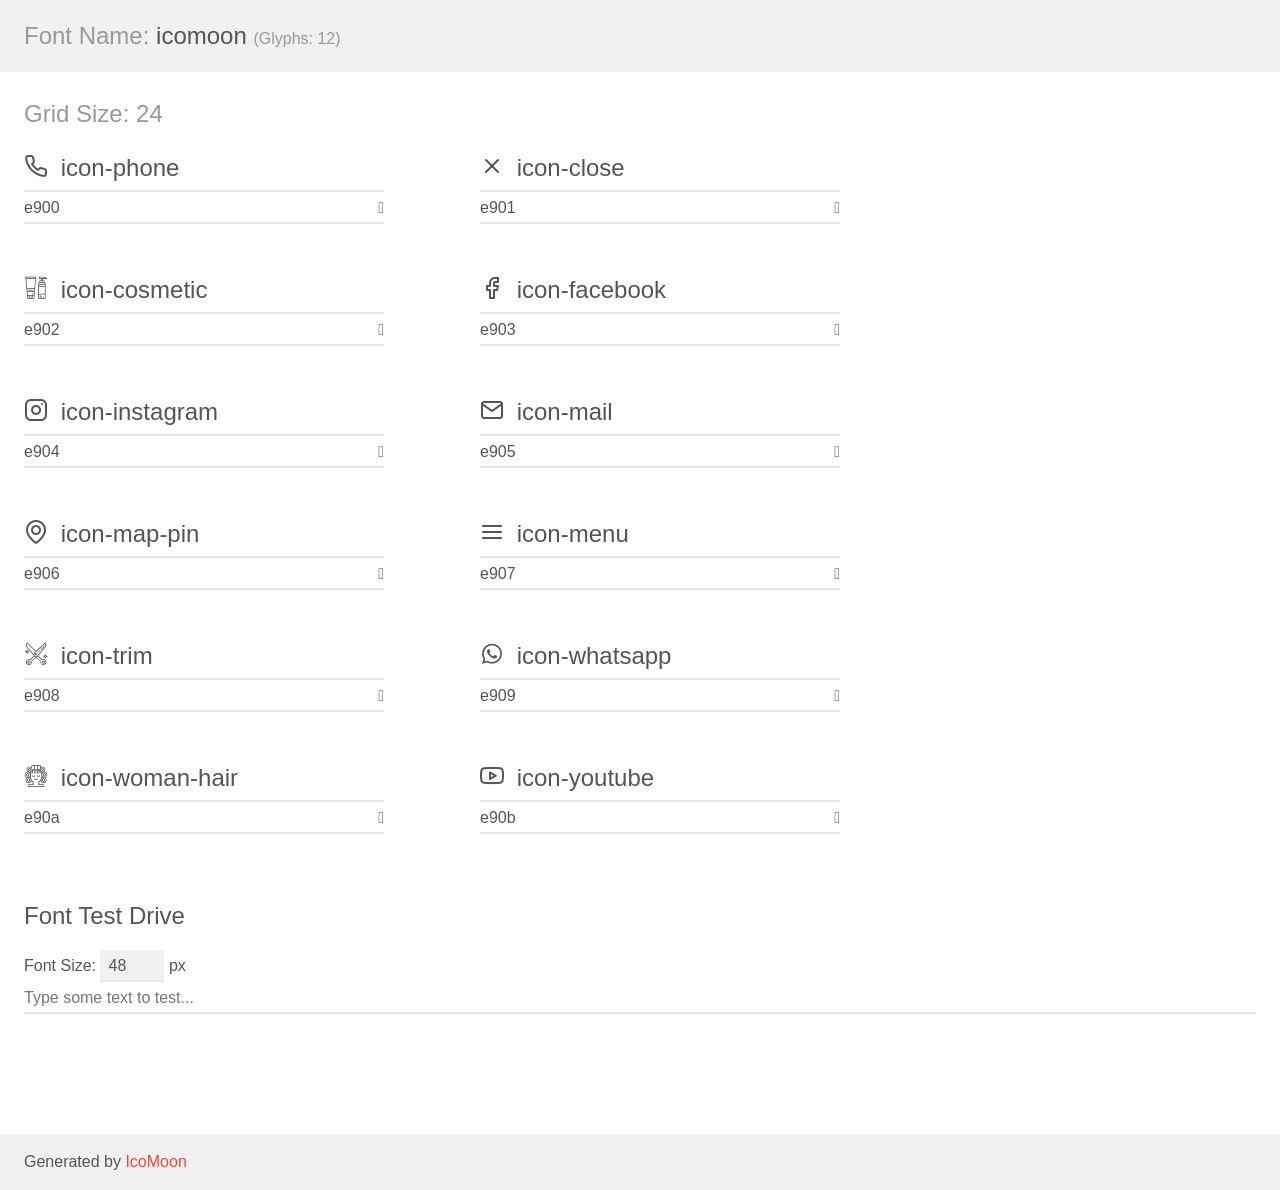
<file: assets/fonts-originsix/demo.html>
<!doctype html>
<html>
<head>
    <meta charset="utf-8">
    <title>IcoMoon Demo</title>
    <meta name="description" content="An Icon Font Generated By IcoMoon.io">
    <meta name="viewport" content="width=device-width, initial-scale=1">
    <link rel="stylesheet" href="demo-files/demo.css">
    <link rel="stylesheet" href="style.css"></head>
<body>
    <div class="bgc1 clearfix">
        <h1 class="mhmm mvm"><span class="fgc1">Font Name:</span> icomoon <small class="fgc1">(Glyphs:&nbsp;12)</small></h1>
    </div>
    <div class="clearfix mhl ptl">
        <h1 class="mvm mtn fgc1">Grid Size: 24</h1>
        <div class="glyph fs1">
            <div class="clearfix bshadow0 pbs">
                <span class="icon-phone"></span>
                <span class="mls"> icon-phone</span>
            </div>
            <fieldset class="fs0 size1of1 clearfix hidden-false">
                <input type="text" readonly value="e900" class="unit size1of2" />
                <input type="text" maxlength="1" readonly value="&#xe900;" class="unitRight size1of2 talign-right" />
            </fieldset>
            <div class="fs0 bshadow0 clearfix hidden-true">
                <span class="unit pvs fgc1">liga: </span>
                <input type="text" readonly value="" class="liga unitRight" />
            </div>
        </div>
        <div class="glyph fs1">
            <div class="clearfix bshadow0 pbs">
                <span class="icon-close"></span>
                <span class="mls"> icon-close</span>
            </div>
            <fieldset class="fs0 size1of1 clearfix hidden-false">
                <input type="text" readonly value="e901" class="unit size1of2" />
                <input type="text" maxlength="1" readonly value="&#xe901;" class="unitRight size1of2 talign-right" />
            </fieldset>
            <div class="fs0 bshadow0 clearfix hidden-true">
                <span class="unit pvs fgc1">liga: </span>
                <input type="text" readonly value="" class="liga unitRight" />
            </div>
        </div>
        <div class="glyph fs1">
            <div class="clearfix bshadow0 pbs">
                <span class="icon-cosmetic"></span>
                <span class="mls"> icon-cosmetic</span>
            </div>
            <fieldset class="fs0 size1of1 clearfix hidden-false">
                <input type="text" readonly value="e902" class="unit size1of2" />
                <input type="text" maxlength="1" readonly value="&#xe902;" class="unitRight size1of2 talign-right" />
            </fieldset>
            <div class="fs0 bshadow0 clearfix hidden-true">
                <span class="unit pvs fgc1">liga: </span>
                <input type="text" readonly value="" class="liga unitRight" />
            </div>
        </div>
        <div class="glyph fs1">
            <div class="clearfix bshadow0 pbs">
                <span class="icon-facebook"></span>
                <span class="mls"> icon-facebook</span>
            </div>
            <fieldset class="fs0 size1of1 clearfix hidden-false">
                <input type="text" readonly value="e903" class="unit size1of2" />
                <input type="text" maxlength="1" readonly value="&#xe903;" class="unitRight size1of2 talign-right" />
            </fieldset>
            <div class="fs0 bshadow0 clearfix hidden-true">
                <span class="unit pvs fgc1">liga: </span>
                <input type="text" readonly value="" class="liga unitRight" />
            </div>
        </div>
        <div class="glyph fs1">
            <div class="clearfix bshadow0 pbs">
                <span class="icon-instagram"></span>
                <span class="mls"> icon-instagram</span>
            </div>
            <fieldset class="fs0 size1of1 clearfix hidden-false">
                <input type="text" readonly value="e904" class="unit size1of2" />
                <input type="text" maxlength="1" readonly value="&#xe904;" class="unitRight size1of2 talign-right" />
            </fieldset>
            <div class="fs0 bshadow0 clearfix hidden-true">
                <span class="unit pvs fgc1">liga: </span>
                <input type="text" readonly value="" class="liga unitRight" />
            </div>
        </div>
        <div class="glyph fs1">
            <div class="clearfix bshadow0 pbs">
                <span class="icon-mail"></span>
                <span class="mls"> icon-mail</span>
            </div>
            <fieldset class="fs0 size1of1 clearfix hidden-false">
                <input type="text" readonly value="e905" class="unit size1of2" />
                <input type="text" maxlength="1" readonly value="&#xe905;" class="unitRight size1of2 talign-right" />
            </fieldset>
            <div class="fs0 bshadow0 clearfix hidden-true">
                <span class="unit pvs fgc1">liga: </span>
                <input type="text" readonly value="" class="liga unitRight" />
            </div>
        </div>
        <div class="glyph fs1">
            <div class="clearfix bshadow0 pbs">
                <span class="icon-map-pin"></span>
                <span class="mls"> icon-map-pin</span>
            </div>
            <fieldset class="fs0 size1of1 clearfix hidden-false">
                <input type="text" readonly value="e906" class="unit size1of2" />
                <input type="text" maxlength="1" readonly value="&#xe906;" class="unitRight size1of2 talign-right" />
            </fieldset>
            <div class="fs0 bshadow0 clearfix hidden-true">
                <span class="unit pvs fgc1">liga: </span>
                <input type="text" readonly value="" class="liga unitRight" />
            </div>
        </div>
        <div class="glyph fs1">
            <div class="clearfix bshadow0 pbs">
                <span class="icon-menu"></span>
                <span class="mls"> icon-menu</span>
            </div>
            <fieldset class="fs0 size1of1 clearfix hidden-false">
                <input type="text" readonly value="e907" class="unit size1of2" />
                <input type="text" maxlength="1" readonly value="&#xe907;" class="unitRight size1of2 talign-right" />
            </fieldset>
            <div class="fs0 bshadow0 clearfix hidden-true">
                <span class="unit pvs fgc1">liga: </span>
                <input type="text" readonly value="" class="liga unitRight" />
            </div>
        </div>
        <div class="glyph fs1">
            <div class="clearfix bshadow0 pbs">
                <span class="icon-trim"></span>
                <span class="mls"> icon-trim</span>
            </div>
            <fieldset class="fs0 size1of1 clearfix hidden-false">
                <input type="text" readonly value="e908" class="unit size1of2" />
                <input type="text" maxlength="1" readonly value="&#xe908;" class="unitRight size1of2 talign-right" />
            </fieldset>
            <div class="fs0 bshadow0 clearfix hidden-true">
                <span class="unit pvs fgc1">liga: </span>
                <input type="text" readonly value="" class="liga unitRight" />
            </div>
        </div>
        <div class="glyph fs1">
            <div class="clearfix bshadow0 pbs">
                <span class="icon-whatsapp"></span>
                <span class="mls"> icon-whatsapp</span>
            </div>
            <fieldset class="fs0 size1of1 clearfix hidden-false">
                <input type="text" readonly value="e909" class="unit size1of2" />
                <input type="text" maxlength="1" readonly value="&#xe909;" class="unitRight size1of2 talign-right" />
            </fieldset>
            <div class="fs0 bshadow0 clearfix hidden-true">
                <span class="unit pvs fgc1">liga: </span>
                <input type="text" readonly value="" class="liga unitRight" />
            </div>
        </div>
        <div class="glyph fs1">
            <div class="clearfix bshadow0 pbs">
                <span class="icon-woman-hair"></span>
                <span class="mls"> icon-woman-hair</span>
            </div>
            <fieldset class="fs0 size1of1 clearfix hidden-false">
                <input type="text" readonly value="e90a" class="unit size1of2" />
                <input type="text" maxlength="1" readonly value="&#xe90a;" class="unitRight size1of2 talign-right" />
            </fieldset>
            <div class="fs0 bshadow0 clearfix hidden-true">
                <span class="unit pvs fgc1">liga: </span>
                <input type="text" readonly value="" class="liga unitRight" />
            </div>
        </div>
        <div class="glyph fs1">
            <div class="clearfix bshadow0 pbs">
                <span class="icon-youtube"></span>
                <span class="mls"> icon-youtube</span>
            </div>
            <fieldset class="fs0 size1of1 clearfix hidden-false">
                <input type="text" readonly value="e90b" class="unit size1of2" />
                <input type="text" maxlength="1" readonly value="&#xe90b;" class="unitRight size1of2 talign-right" />
            </fieldset>
            <div class="fs0 bshadow0 clearfix hidden-true">
                <span class="unit pvs fgc1">liga: </span>
                <input type="text" readonly value="" class="liga unitRight" />
            </div>
        </div>
    </div>

    <!--[if gt IE 8]><!-->
    <div class="mhl clearfix mbl">
        <h1>Font Test Drive</h1>
        <label>
            Font Size: <input id="fontSize" type="number" class="textbox0 mbm"
            min="8" value="48" />
            px
        </label>
        <input id="testText" type="text" class="phl size1of1 mvl"
        placeholder="Type some text to test..." value=""/>
        <div id="testDrive" class="icon-" style="font-family: icomoon">&nbsp;
        </div>
    </div>
    <!--<![endif]-->
    <div class="bgc1 clearfix">
        <p class="mhl">Generated by <a href="https://icomoon.io/app">IcoMoon</a></p>
    </div>

    <script src="demo-files/demo.js"></script>
</body>
</html>
</file>
<file: assets/fonts-originsix/demo-files/demo.css>
body {
  padding: 0;
  margin: 0;
  font-family: sans-serif;
  font-size: 1em;
  line-height: 1.5;
  color: #555;
  background: #fff;
}
h1 {
  font-size: 1.5em;
  font-weight: normal;
}
small {
  font-size: .66666667em;
}
a {
  color: #e74c3c;
  text-decoration: none;
}
a:hover, a:focus {
  box-shadow: 0 1px #e74c3c;
}
.bshadow0, input {
  box-shadow: inset 0 -2px #e7e7e7;
}
input:hover {
  box-shadow: inset 0 -2px #ccc;
}
input, fieldset {
  font-family: sans-serif;
  font-size: 1em;
  margin: 0;
  padding: 0;
  border: 0;
}
input {
  color: inherit;
  line-height: 1.5;
  height: 1.5em;
  padding: .25em 0;
}
input:focus {
  outline: none;
  box-shadow: inset 0 -2px #449fdb;
}
.glyph {
  font-size: 16px;
  width: 15em;
  padding-bottom: 1em;
  margin-right: 4em;
  margin-bottom: 1em;
  float: left;
  overflow: hidden;
}
.liga {
  width: 80%;
  width: calc(100% - 2.5em);
}
.talign-right {
  text-align: right;
}
.talign-center {
  text-align: center;
}
.bgc1 {
  background: #f1f1f1;
}
.fgc1 {
  color: #999;
}
.fgc0 {
  color: #000;
}
p {
  margin-top: 1em;
  margin-bottom: 1em;
}
.mvm {
  margin-top: .75em;
  margin-bottom: .75em;
}
.mtn {
  margin-top: 0;
}
.mtl, .mal {
  margin-top: 1.5em;
}
.mbl, .mal {
  margin-bottom: 1.5em;
}
.mal, .mhl {
  margin-left: 1.5em;
  margin-right: 1.5em;
}
.mhmm {
  margin-left: 1em;
  margin-right: 1em;
}
.mls {
  margin-left: .25em;
}
.ptl {
  padding-top: 1.5em;
}
.pbs, .pvs {
  padding-bottom: .25em;
}
.pvs, .pts {
  padding-top: .25em;
}
.unit {
  float: left;
}
.unitRight {
  float: right;
}
.size1of2 {
  width: 50%;
}
.size1of1 {
  width: 100%;
}
.clearfix:before, .clearfix:after {
  content: " ";
  display: table;
}
.clearfix:after {
  clear: both;
}
.hidden-true {
  display: none;
}
.textbox0 {
  width: 3em;
  background: #f1f1f1;
  padding: .25em .5em;
  line-height: 1.5;
  height: 1.5em;
}
#testDrive {
  display: block;
  padding-top: 24px;
  line-height: 1.5;
}
.fs0 {
  font-size: 16px;
}
.fs1 {
  font-size: 24px;
}
</file>
<file: assets/fonts-originsix/style.css>
@font-face {
  font-family: 'icomoon';
  src:  url('fonts/icomoon.eot?fu3oow');
  src:  url('fonts/icomoon.eot?fu3oow#iefix') format('embedded-opentype'),
    url('fonts/icomoon.ttf?fu3oow') format('truetype'),
    url('fonts/icomoon.woff?fu3oow') format('woff'),
    url('fonts/icomoon.svg?fu3oow#icomoon') format('svg');
  font-weight: normal;
  font-style: normal;
  font-display: block;
}

[class^="icon-"], [class*=" icon-"] {
  /* use !important to prevent issues with browser extensions that change fonts */
  font-family: 'icomoon' !important;
  speak: never;
  font-style: normal;
  font-weight: normal;
  font-variant: normal;
  text-transform: none;
  line-height: 1;

  /* Better Font Rendering =========== */
  -webkit-font-smoothing: antialiased;
  -moz-osx-font-smoothing: grayscale;
}

.icon-phone:before {
  content: "\e900";
}
.icon-close:before {
  content: "\e901";
}
.icon-cosmetic:before {
  content: "\e902";
}
.icon-facebook:before {
  content: "\e903";
}
.icon-instagram:before {
  content: "\e904";
}
.icon-mail:before {
  content: "\e905";
}
.icon-map-pin:before {
  content: "\e906";
}
.icon-menu:before {
  content: "\e907";
}
.icon-trim:before {
  content: "\e908";
}
.icon-whatsapp:before {
  content: "\e909";
}
.icon-woman-hair:before {
  content: "\e90a";
}
.icon-youtube:before {
  content: "\e90b";
}
</file>
